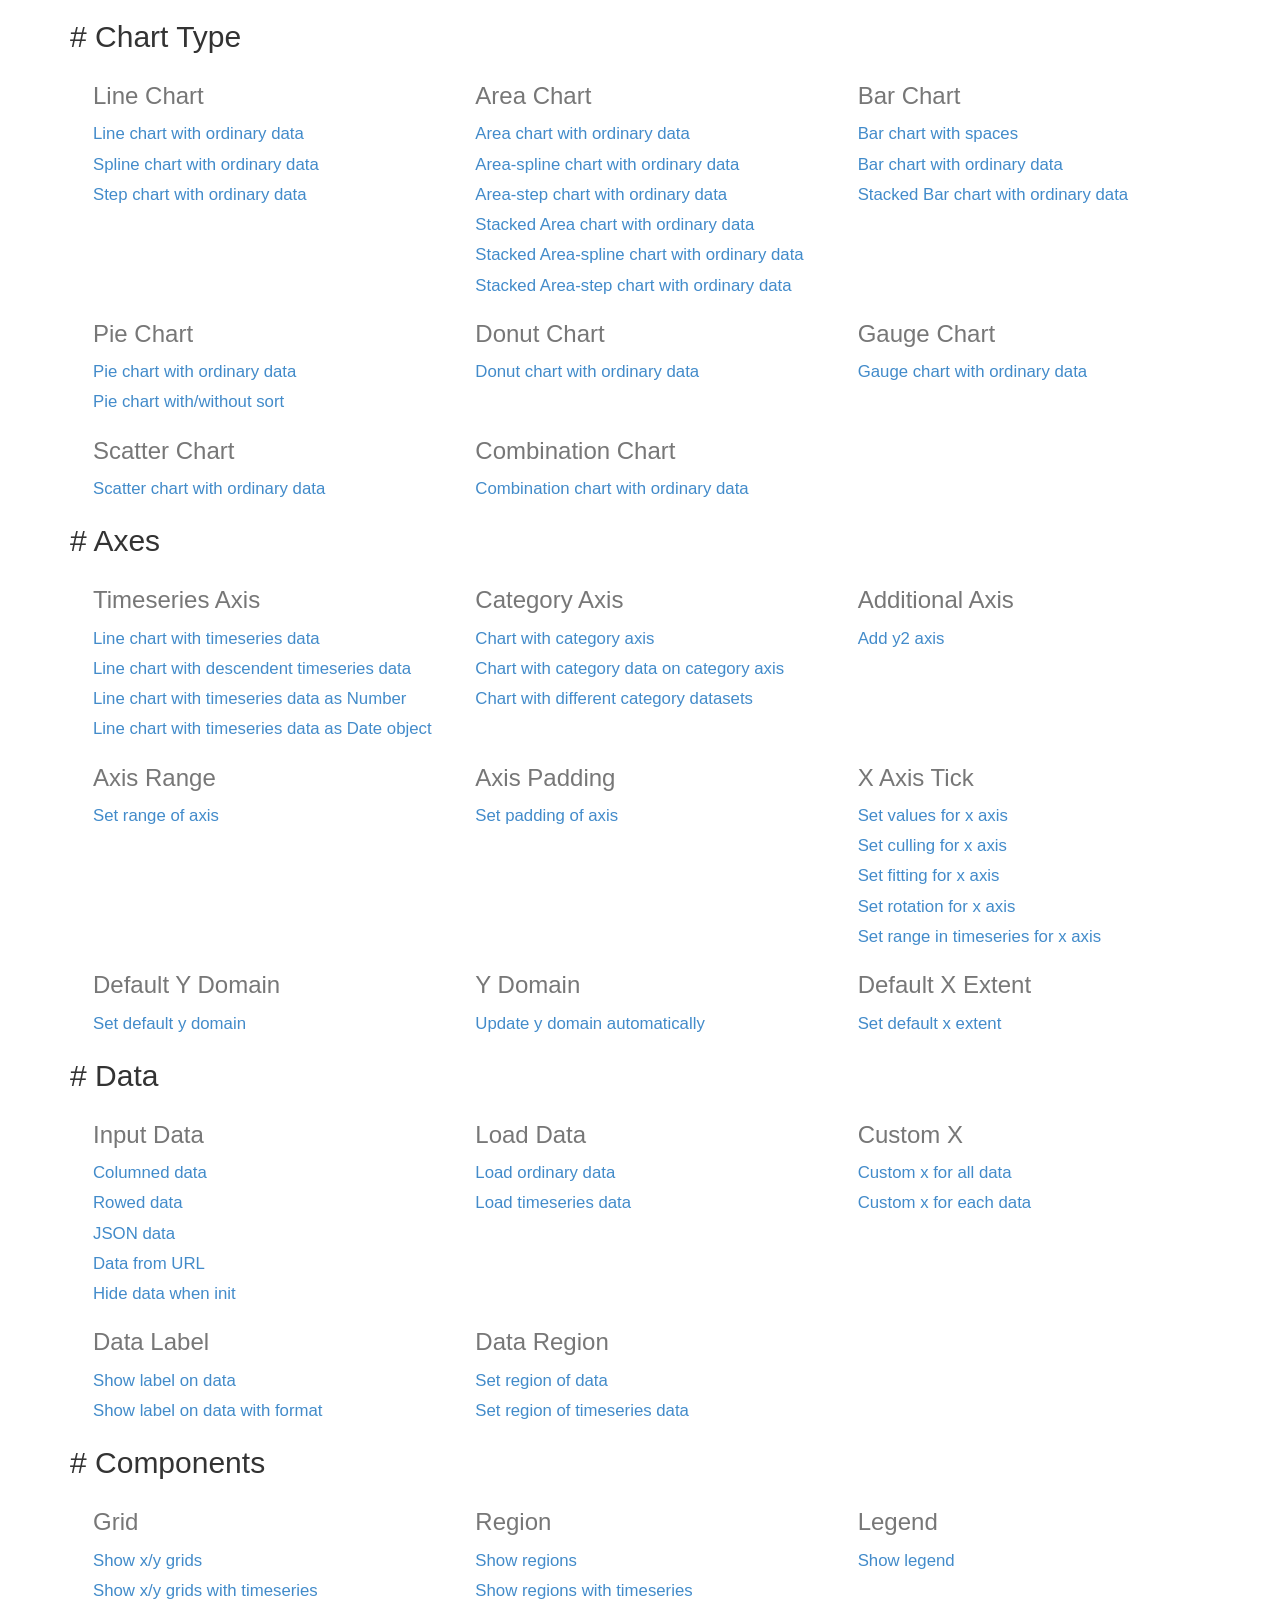
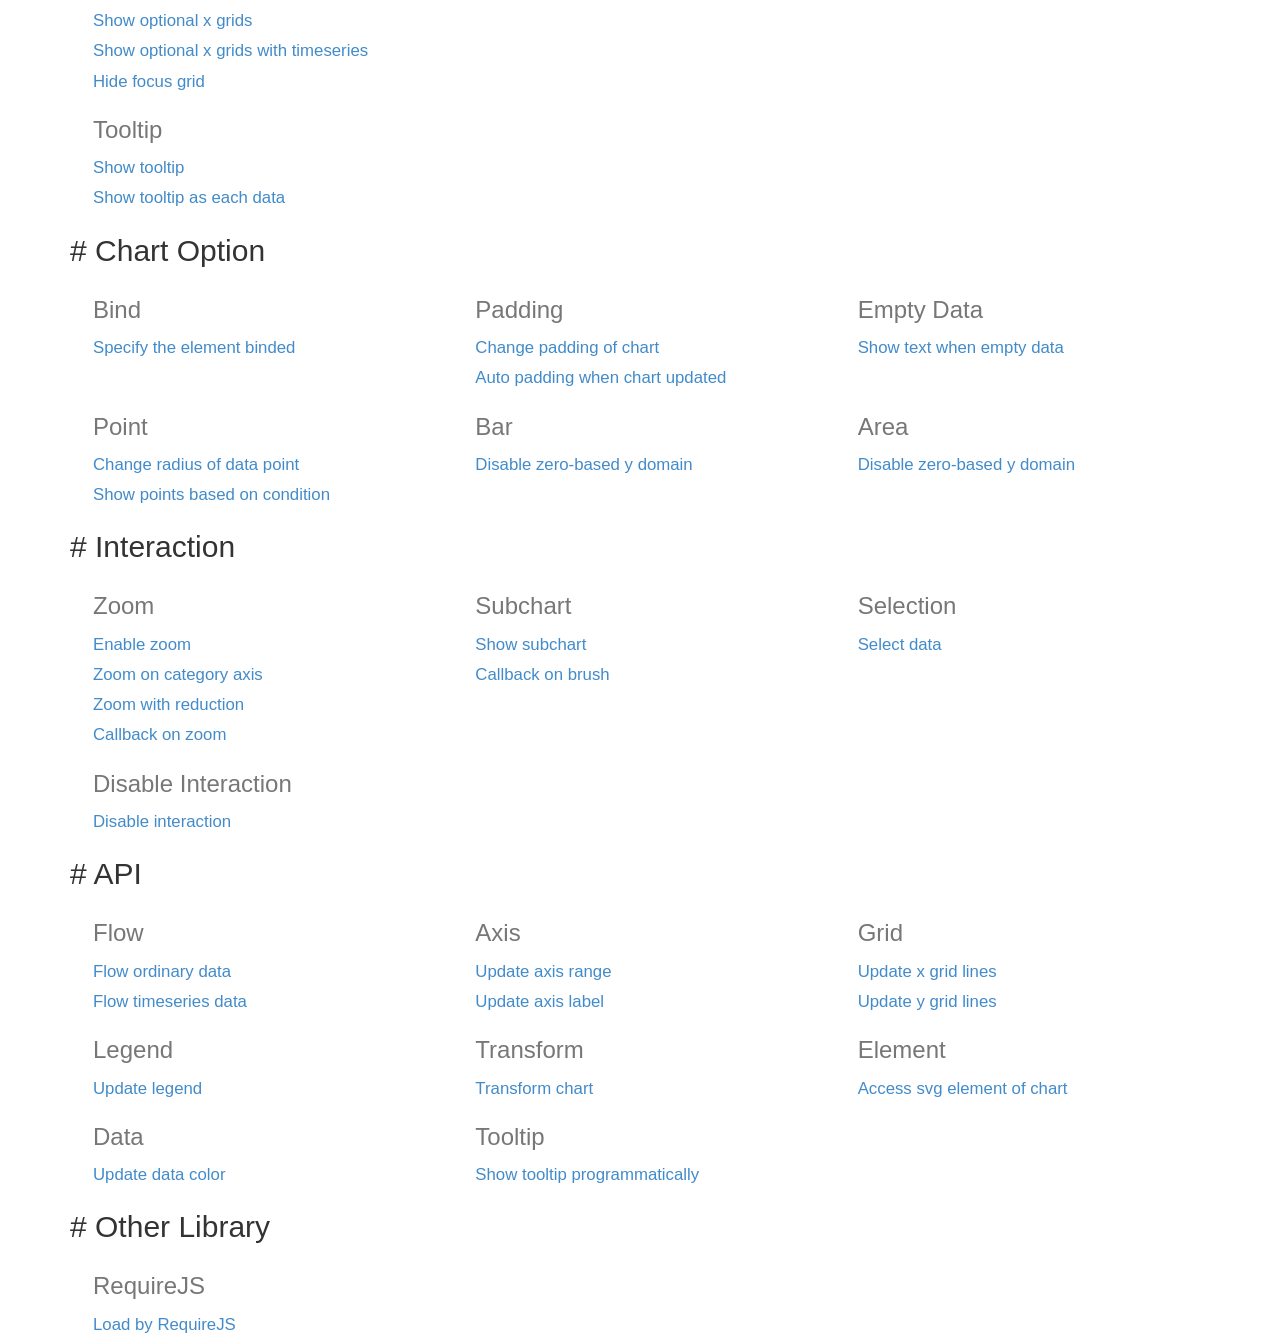
<file: admin/assets/node_modules/c3-master/htdocs/index.html>
<html>
  <head>
    <link href="./css/bootstrap.min.css" rel="stylesheet">
    <link href="./css/index.css" rel="stylesheet">
  </head>
  <body>
    <div class="container">
      <div class="section">
        <h2># <span>Chart Type</span></h2>
        <div>
          <div class="row">
            <div class="col-md-4">
              <h3>Line Chart</h3>
              <a href="./samples/simple.html">
                Line chart with ordinary data
              </a>
              <a href="./samples/chart_spline.html">
                Spline chart with ordinary data
              </a>
              <a href="./samples/chart_step.html">
                Step chart with ordinary data
              </a>
            </div>
            <div class="col-md-4">
              <h3>Area Chart</h3>
              <a href="./samples/chart_area.html">
                Area chart with ordinary data
              </a>
              <a href="./samples/chart_area_spline.html">
                Area-spline chart with ordinary data
              </a>
              <a href="./samples/chart_area_step.html">
                Area-step chart with ordinary data
              </a>
              <a href="./samples/chart_area_stacked.html">
                Stacked Area chart with ordinary data
              </a>
              <a href="./samples/chart_area_spline_stacked.html">
                Stacked Area-spline chart with ordinary data
              </a>
              <a href="./samples/chart_area_step_stacked.html">
                Stacked Area-step chart with ordinary data
              </a>
            </div>
            <div class="col-md-4">
              <h3>Bar Chart</h3>
              <a href="./samples/chart_bar_space.html">
                  Bar chart with spaces
              </a>
              <a href="./samples/chart_bar.html">
                Bar chart with ordinary data
              </a>
              <a href="./samples/chart_bar_stacked.html">
                Stacked Bar chart with ordinary data
              </a>
            </div>
          </div>
          <div class="row">
            <div class="col-md-4">
              <h3>Pie Chart</h3>
              <a href="./samples/chart_pie.html">
                Pie chart with ordinary data
              </a>
              <a href="./samples/chart_pie_sort.html">
                Pie chart with/without sort
              </a>
            </div>
            <div class="col-md-4">
              <h3>Donut Chart</h3>
              <a href="./samples/chart_donut.html">
                Donut chart with ordinary data
              </a>
            </div>
            <div class="col-md-4">
              <h3>Gauge Chart</h3>
              <a href="./samples/chart_gauge.html">
                Gauge chart with ordinary data
              </a>
            </div>
          </div>
          <div class="row">
            <div class="col-md-4">
              <h3>Scatter Chart</h3>
              <a href="./samples/chart_scatter.html">
                Scatter chart with ordinary data
              </a>
            </div>
            <div class="col-md-4">
              <h3>Combination Chart</h3>
              <a href="./samples/chart_combination.html">
                Combination chart with ordinary data
              </a>
            </div>
          </div>
        </div>
      </div>

      <div class="section">
        <h2># <span>Axes</span></h2>
        <div>
          <div class="row">
            <div class="col-md-4">
              <h3>Timeseries Axis</h3>
              <a href="./samples/timeseries.html">
                Line chart with timeseries data
              </a>
              <a href="./samples/timeseries_descendent.html">
                Line chart with descendent timeseries data
              </a>
              <a href="./samples/timeseries_raw.html">
                Line chart with timeseries data as Number
              </a>
              <a href="./samples/timeseries_date.html">
                Line chart with timeseries data as Date object
              </a>
            </div>
            <div class="col-md-4">
              <h3>Category Axis</h3>
              <a href="./samples/categorized.html">
                Chart with category axis
              </a>
              <a href="./samples/custom_x_categorized.html">
                Chart with category data on category axis
              </a>
              <a href="./samples/different_category_datasets.html">
                Chart with different category datasets
              </a>
            </div>
            <div class="col-md-4">
              <h3>Additional Axis</h3>
              <a href="./samples/axes_y2.html">
                Add y2 axis
              </a>
            </div>
          </div>
          <div class="row">
            <div class="col-md-4">
              <h3>Axis Range</h3>
              <a href="./samples/axes_range.html">
                Set range of axis
              </a>
            </div>
            <div class="col-md-4">
              <h3>Axis Padding</h3>
              <a href="./samples/axes_padding.html">
                Set padding of axis
              </a>
            </div>
            <div class="col-md-4">
              <h3>X Axis Tick</h3>
              <a href="./samples/axes_x_tick_values.html">
                Set values for x axis
              </a>
              <a href="./samples/axes_x_tick_culling.html">
                Set culling for x axis
              </a>
              <a href="./samples/axes_x_tick_fit.html">
                Set fitting for x axis
              </a>
              <a href="./samples/axes_x_tick_rotate.html">
                Set rotation for x axis
              </a>
              <a href="./samples/axes_x_range_timeseries.html">
                Set range in timeseries for x axis
              </a>
            </div>
          </div>
          <div class="row">
            <div class="col-md-4">
              <h3>Default Y Domain</h3>
              <a href="./samples/axes_y_default.html">
                Set default y domain
              </a>
            </div>
            <div class="col-md-4">
              <h3>Y Domain</h3>
              <a href="./samples/domain_y.html">
                Update y domain automatically
              </a>
            </div>
            <div class="col-md-4">
              <h3>Default X Extent</h3>
              <a href="./samples/axes_x_extent.html">
                Set default x extent
              </a>
            </div>
          </div>
        </div>
      </div>

      <div class="section">
        <h2># <span>Data</span></h2>
        <div>
          <div class="row">
            <div class="col-md-4">
              <h3>Input Data</h3>
              <a href="./samples/data_columned.html">
                Columned data
              </a>
              <a href="./samples/data_rowed.html">
                Rowed data
              </a>
              <a href="./samples/data_json.html">
                JSON data
              </a>
              <a href="./samples/data_url.html">
                Data from URL
              </a>
              <a href="./samples/data_hide.html">
                Hide data when init
              </a>
            </div>
            <div class="col-md-4">
              <h3>Load Data</h3>
              <a href="./samples/data_load.html">
                Load ordinary data
              </a>
              <a href="./samples/data_load_timeseries.html">
                Load timeseries data
              </a>
            </div>
            <div class="col-md-4">
              <h3>Custom X</h3>
              <a href="./samples/custom_x_scale.html">
                Custom x for all data
              </a>
              <a href="./samples/custom_xs_scale.html">
                Custom x for each data
              </a>
            </div>
          </div>
          <div class="row">
            <div class="col-md-4">
              <h3>Data Label</h3>
              <a href="./samples/data_label.html">
                Show label on data
              </a>
              <a href="./samples/data_label_format.html">
                Show label on data with format
              </a>
            </div>
            <div class="col-md-4">
              <h3>Data Region</h3>
              <a href="./samples/data_region.html">
                Set region of data
              </a>
              <a href="./samples/data_region_timeseries.html">
                Set region of timeseries data
              </a>
            </div>
          </div>
        </div>
      </div>

      <div class="section">
        <h2># <span>Components</span></h2>
        <div>
          <div class="row">
            <div class="col-md-4">
              <h3>Grid</h3>
              <a href="./samples/grids.html">
                 Show x/y grids
              </a>
              <a href="./samples/grids_timeseries.html">
                 Show x/y grids with timeseries
              </a>
              <a href="./samples/grid_x_lines.html">
                 Show optional x grids
              </a>
              <a href="./samples/grid_x_lines_timeseries.html">
                 Show optional x grids with timeseries
              </a>
              <a href="./samples/grid_focus.html">
                 Hide focus grid
              </a>
            </div>
            <div class="col-md-4">
              <h3>Region</h3>
              <a href="./samples/regions.html">
                 Show regions
              </a>
              <a href="./samples/regions_timeseries.html">
                 Show regions with timeseries
              </a>
            </div>
            <div class="col-md-4">
              <h3>Legend</h3>
              <a href="./samples/legend.html">
                 Show legend
              </a>
            </div>
          </div>
          <div class="row">
            <div class="col-md-4">
              <h3>Tooltip</h3>
              <a href="./samples/tooltip_show.html">
                Show tooltip
              </a>
              <a href="./samples/tooltip_grouped.html">
                Show tooltip as each data
              </a>
            </div>
          </div>
        </div>
      </div>

      <div class="section">
        <h2># <span>Chart Option</span></h2>
        <div>
          <div class="row">
            <div class="col-md-4">
              <h3>Bind</h3>
              <a href="./samples/bindto.html">
                Specify the element binded
              </a>
            </div>
            <div class="col-md-4">
              <h3>Padding</h3>
              <a href="./samples/padding.html">
                Change padding of chart
              </a>
              <a href="./samples/padding_update.html">
                Auto padding when chart updated
              </a>
            </div>
            <div class="col-md-4">
              <h3>Empty Data</h3>
              <a href="./samples/emptydata.html">
                Show text when empty data
              </a>
            </div>
          </div>
          <div class="row">
            <div class="col-md-4">
              <h3>Point</h3>
              <a href="./samples/point_r.html">
                Change radius of data point
              </a>
              <a href="./samples/point_show.html">
                Show points based on condition
              </a>
            </div>
            <div class="col-md-4">
              <h3>Bar</h3>
              <a href="./samples/bar_zerobased.html">
                Disable zero-based y domain
              </a>
            </div>
            <div class="col-md-4">
              <h3>Area</h3>
              <a href="./samples/area_zerobased.html">
                Disable zero-based y domain
              </a>
            </div>
          </div>
        </div>
      </div>

      <div class="section">
        <h2># <span>Interaction</span></h2>
        <div>
          <div class="row">
            <div class="col-md-4">
              <h3>Zoom</h3>
              <a href="./samples/zoom.html">
                Enable zoom
              </a>
              <a href="./samples/zoom.html">
                Zoom on category axis
              </a>
              <a href="./samples/zoom_reduction.html">
                Zoom with reduction
              </a>
              <a href="./samples/zoom_onzoom.html">
                Callback on zoom
              </a>
            </div>
            <div class="col-md-4">
              <h3>Subchart</h3>
              <a href="./samples/subchart.html">
                Show subchart
              </a>
              <a href="./samples/subchart_onbrush.html">
                Callback on brush
              </a>
            </div>
            <div class="col-md-4">
              <h3>Selection</h3>
              <a href="./samples/selection.html">
                Select data
              </a>
            </div>
          </div>
          <div class="row">
            <div class="col-md-4">
              <h3>Disable Interaction</h3>
              <a href="./samples/interaction_enabled.html">
                Disable interaction
              </a>
            </div>
          </div>
        </div>
      </div>

      <div class="section">
        <h2># <span>API</span></h2>
        <div>
          <div class="row">
            <div class="col-md-4">
              <h3>Flow</h3>
              <a href="./samples/api_flow.html">
                Flow ordinary data
              </a>
              <a href="./samples/api_flow_timeseries.html">
                Flow timeseries data
              </a>
            </div>
            <div class="col-md-4">
              <h3>Axis</h3>
              <a href="./samples/api_axis_range.html">
                Update axis range
              </a>
              <a href="./samples/api_axis_label.html">
                Update axis label
              </a>
            </div>
            <div class="col-md-4">
              <h3>Grid</h3>
              <a href="./samples/api_xgrid_lines.html">
                Update x grid lines
              </a>
              <a href="./samples/api_ygrid_lines.html">
                Update y grid lines
              </a>
            </div>
          </div>
          <div class="row">
            <div class="col-md-4">
              <h3>Legend</h3>
              <a href="./samples/api_legend.html">
                Update legend
              </a>
            </div>
            <div class="col-md-4">
              <h3>Transform</h3>
              <a href="./samples/api_transform.html">
                Transform chart
              </a>
            </div>
            <div class="col-md-4">
              <h3>Element</h3>
              <a href="./samples/element.html">
                Access svg element of chart
              </a>
            </div>
          </div>
          <div class="row">
            <div class="col-md-4">
              <h3>Data</h3>
              <a href="./samples/api_data_colors.html">
                Update data color
              </a>
            </div>
            <div class="col-md-4">
              <h3>Tooltip</h3>
              <a href="./samples/api_tooltip_show.html">
                Show tooltip programmatically
              </a>
            </div>
          </div>
        </div>
      </div>

      <div class="section">
        <h2># <span>Other Library</span></h2>
        <div>
          <div class="row">
            <div class="col-md-4">
              <h3>RequireJS</h3>
              <a href="./samples/requirejs.html">
                Load by RequireJS
              </a>
            </div>
          </div>
        </div>
      </div>

    </div>
  </body>
</html>
</file>
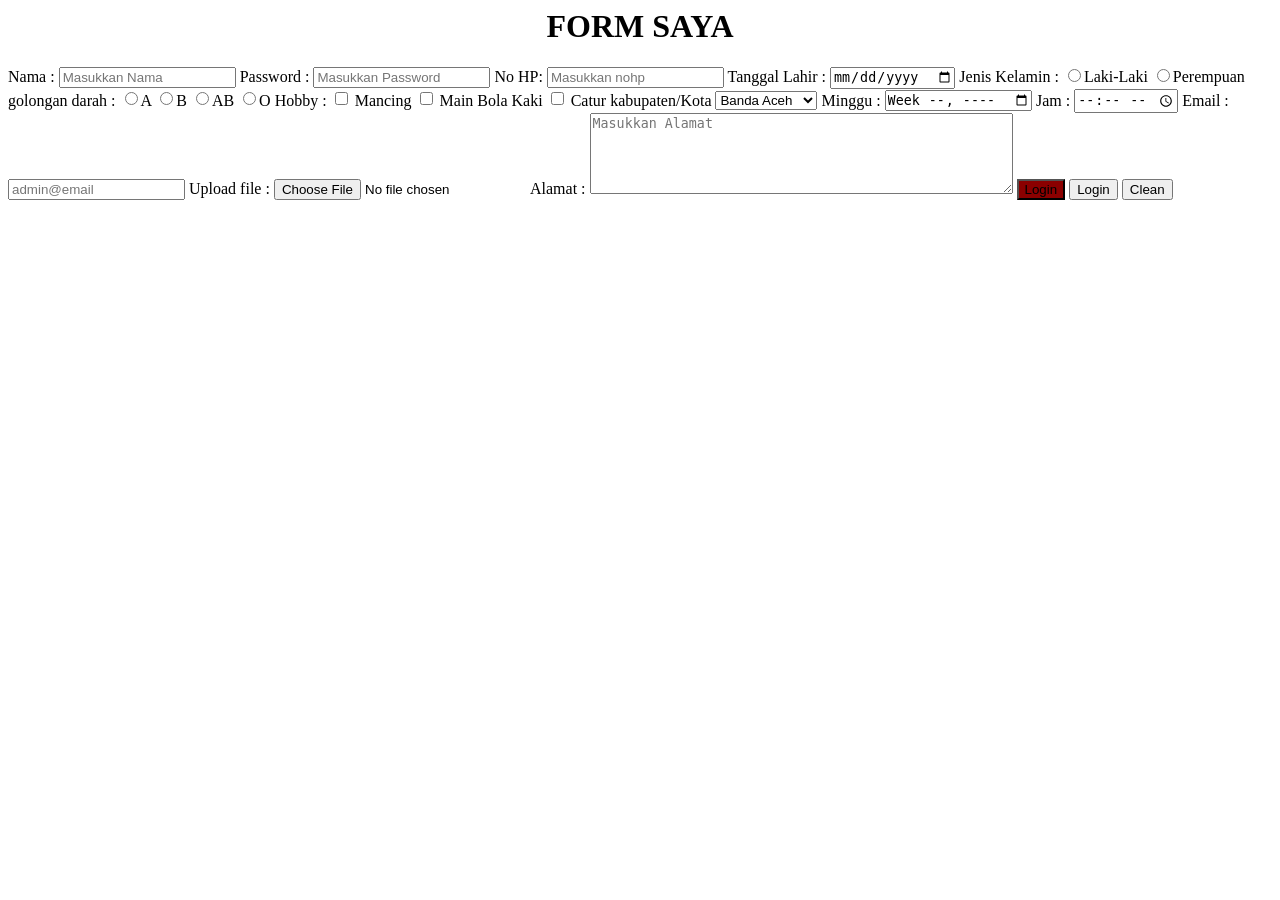
<file: form.html>
<html>
<head><title></title>
    <style>
        button{
            background-color: darkred;
        } 
        
        button:hover{
            background-color: darkslategray;
        }
    </style>
</head>
<body>
    <!-- membuat tag form -->
    <center><h1>FORM SAYA</h1></center>

    <form action="" method="">
        <label >Nama :</label>
        <input type="text" placeholder="Masukkan Nama">
        <label> Password :</label>
        <input type="password" placeholder="Masukkan Password">
        <label>No HP:</label>
        <input type="number" placeholder="Masukkan nohp">
        <label>Tanggal Lahir :</label>
        <input type="date" placeholder="dd/mm/yyyy">
        <label>Jenis Kelamin :</label>
        <input type="radio" name="kamu">Laki-Laki
        <input type="radio" name="kamu">Perempuan
        <label >golongan darah :</label>
        <input type="radio" name="gol">A
        <input type="radio" name="gol">B
        <input type="radio" name="gol">AB
        <input type="radio" name="gol">O
        <label >Hobby :</label>
        <input type="checkbox" name="hobby1"> Mancing
        <input type="checkbox" name="hobby2"> Main Bola Kaki
        <input type="checkbox" name="hobby2"> Catur
        <label >kabupaten/Kota</label>
        <select>
            <option>Banda Aceh</option>
            <option>Aceh Besar</option>
            <option>Aceh Jaya</option>
            <option>Aceh Pidie</option>
            <option>Bireun</option>
            <option>Aceh Selatan</option>
        </select>
        <label> </label>
        <input type="hidden">
        <label > Minggu :</label>
        <input type="week">
        <label >Jam :</label>
        <input type="time">
        <label >Email :</label>
        <input type="email" placeholder="admin@email">
        <label >Upload file :</label>
        <input type="file">
        <label>Alamat :</label>
        <textarea placeholder="Masukkan Alamat" cols="50" rows="5"></textarea>

        <button >Login</button>
        <input type="submit" value="Login">
        <input type="reset" value="Clean">





    </form>

    <footer></footer>
</body>
</html>
</file>
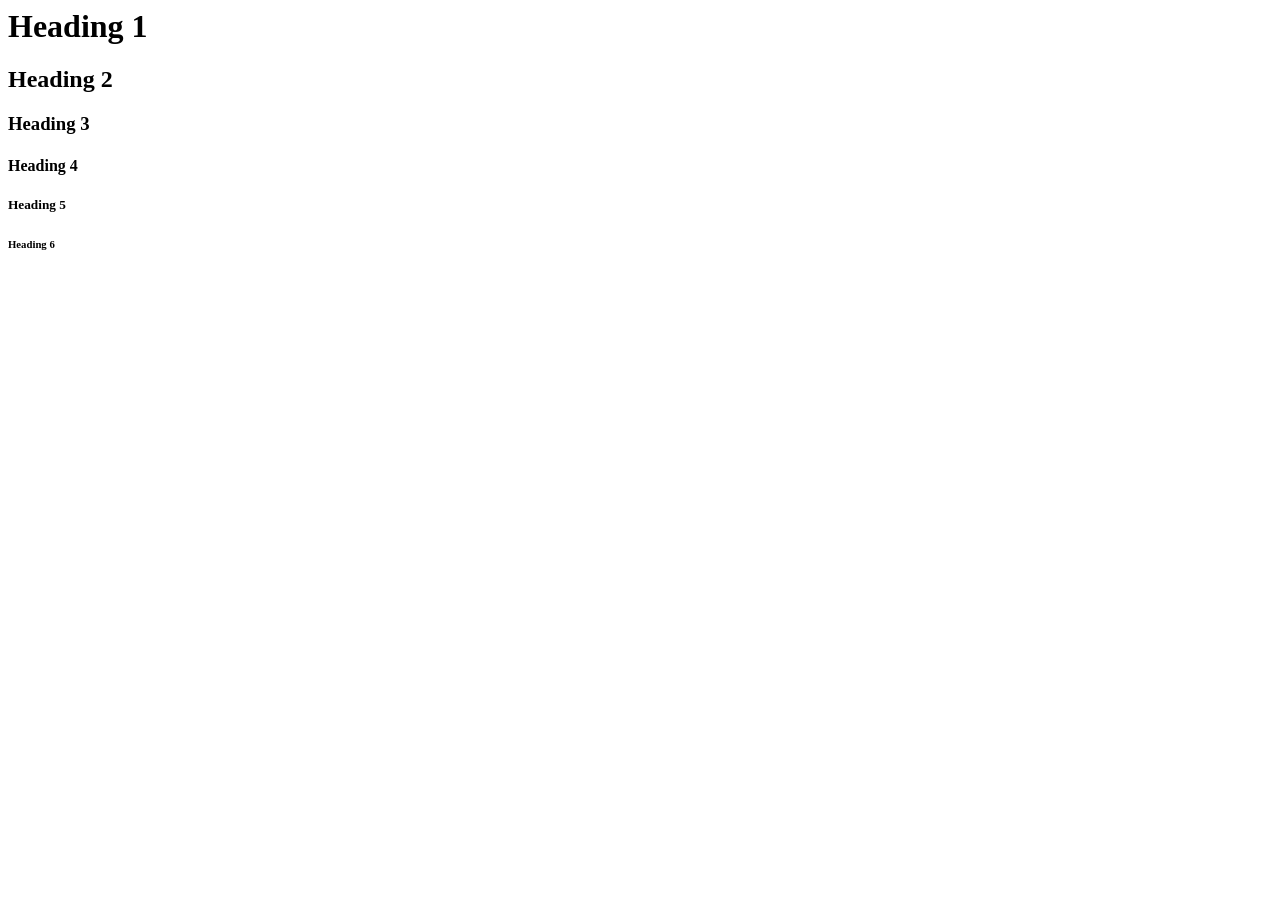
<file: heading.html>
<html>
<head><title>Web Pagi HTML</title></head>
<body>
    <!-- disini adalah tag heading -->
    <h1>Heading 1</h1>
    <h2>Heading 2</h2>
    <h3>Heading 3</h3>
    <h4>Heading 4</h4>
    <h5>Heading 5</h5>
    <h6>Heading 6</h6>

    
    <footer></footer>
</body>
</html>
</file>
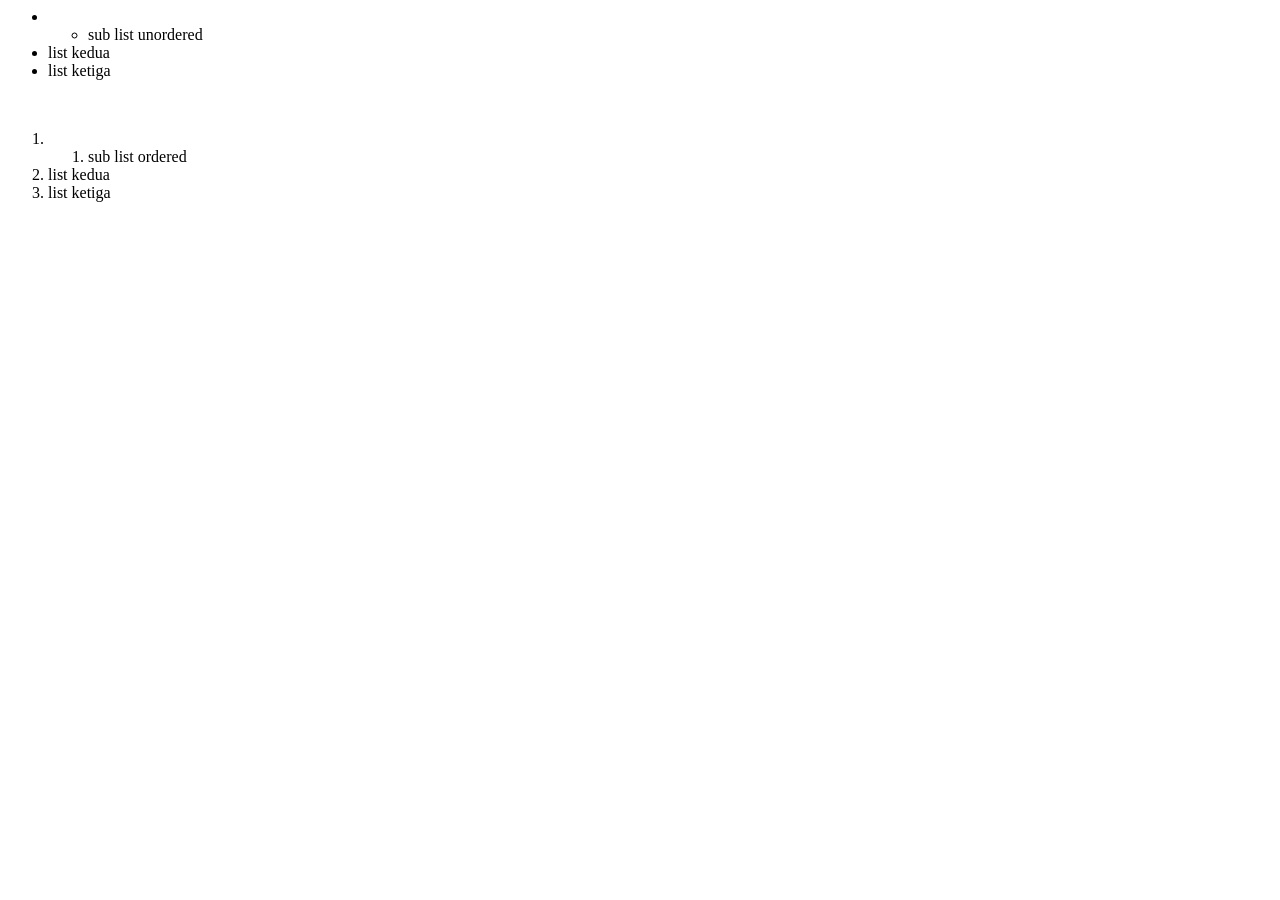
<file: list.html>
<html>
    <head><title>Web Pagi List</title></head>
    <body>
        <!-- disini tag unordered item -->
        <ul>
            <li>
                <ul>
                    <li>sub list unordered</li>
                </ul>
            </li>
            <li>list kedua</li>
            <li>list ketiga</li>
        </ul>
        <br>
        <!-- disini tag ordered item -->
        <ol>
            <li>
                <ol>
                    <li>sub list ordered</li>
                </ol>
            </li>
            <li>list kedua</li>
            <li>list ketiga</li>
        </ol>
        <footer></footer>
    </body>
</html>
</file>
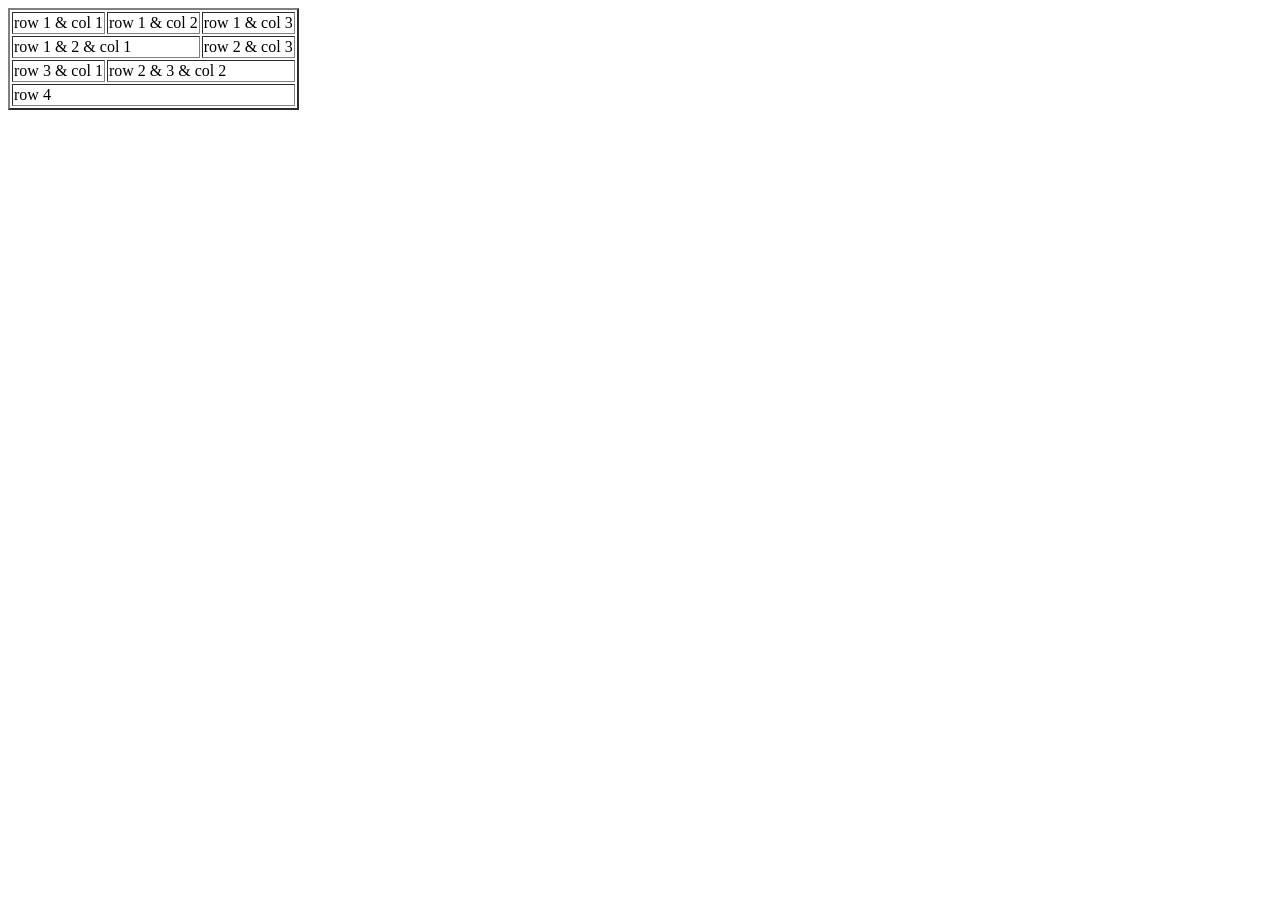
<file: span.html>
<html>
<head><title></title></head>
<body>
    <!-- membuat rowspan dan colspan -->
    <table border="2">
        <tr>
            <td>row 1 & col 1</td>
            <td>row 1 & col 2</td>
            <td>row 1 & col 3</td>
        </tr>
        <tr>
            <td colspan="2">row 1 & 2 & col 1</td>
            <td>row 2 & col 3</td>
        </tr>
        <tr>
            <td>row 3 & col 1</td>
            <td colspan="2">row 2 & 3 & col 2</td>
        </tr>
        <tr>
            <td colspan="3">row 4</td>
        </tr>
        
    </table>




    <footer></footer>
</body>
</html>
</file>
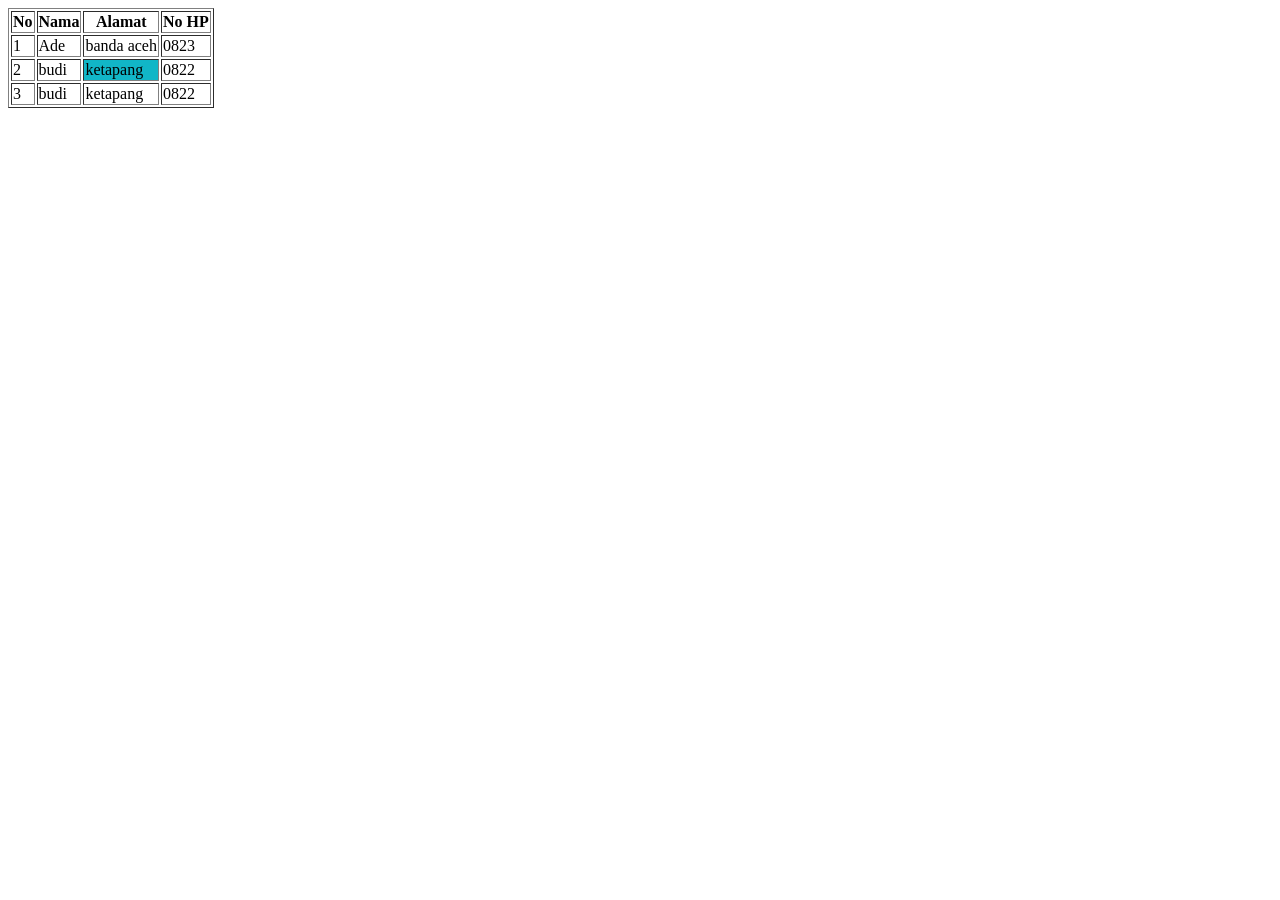
<file: tabel.html>
<html>
    <head><title></title></head>
    <body>
        <!-- ini tag tabel -->
        <table border="1">
            <!-- dibawah ini tag thead -->
            <thead>
                <tr>
                    <th>No</th>
                    <th>Nama</th>
                    <th>Alamat</th>
                    <th>No HP</th>
                 </tr>
            </thead>
            <!-- dibawah ini tag tbody -->
            <tbody>
                <tr>
                    <td>1</td>
                    <td>Ade</td>
                    <td>banda aceh</td>
                    <td>0823</td>
                </tr>
                <tr>
                    <td>2</td>
                    <td>budi</td>
                    <td style="background: #11b6c7;">ketapang</td>
                    <td>0822</td>
                </tr>
                 <tr>
                    <td>3</td>
                    <td>budi</td>
                    <td>ketapang</td>
                    <td>0822</td>
                </tr>
                
            </tbody>
        </table>

        <footer></footer>
    </body>
</html>
</file>
<file: admin/assets/node_modules/c3-master/htdocs/css/index.css>
.row {
  margin-left: 8px;
}
.row a {
  display: block;
  text-align: left;
  font-size: 1.2em;
  line-height: 1.8;
}
.row h3 {
  color: #777;
}
</file>
